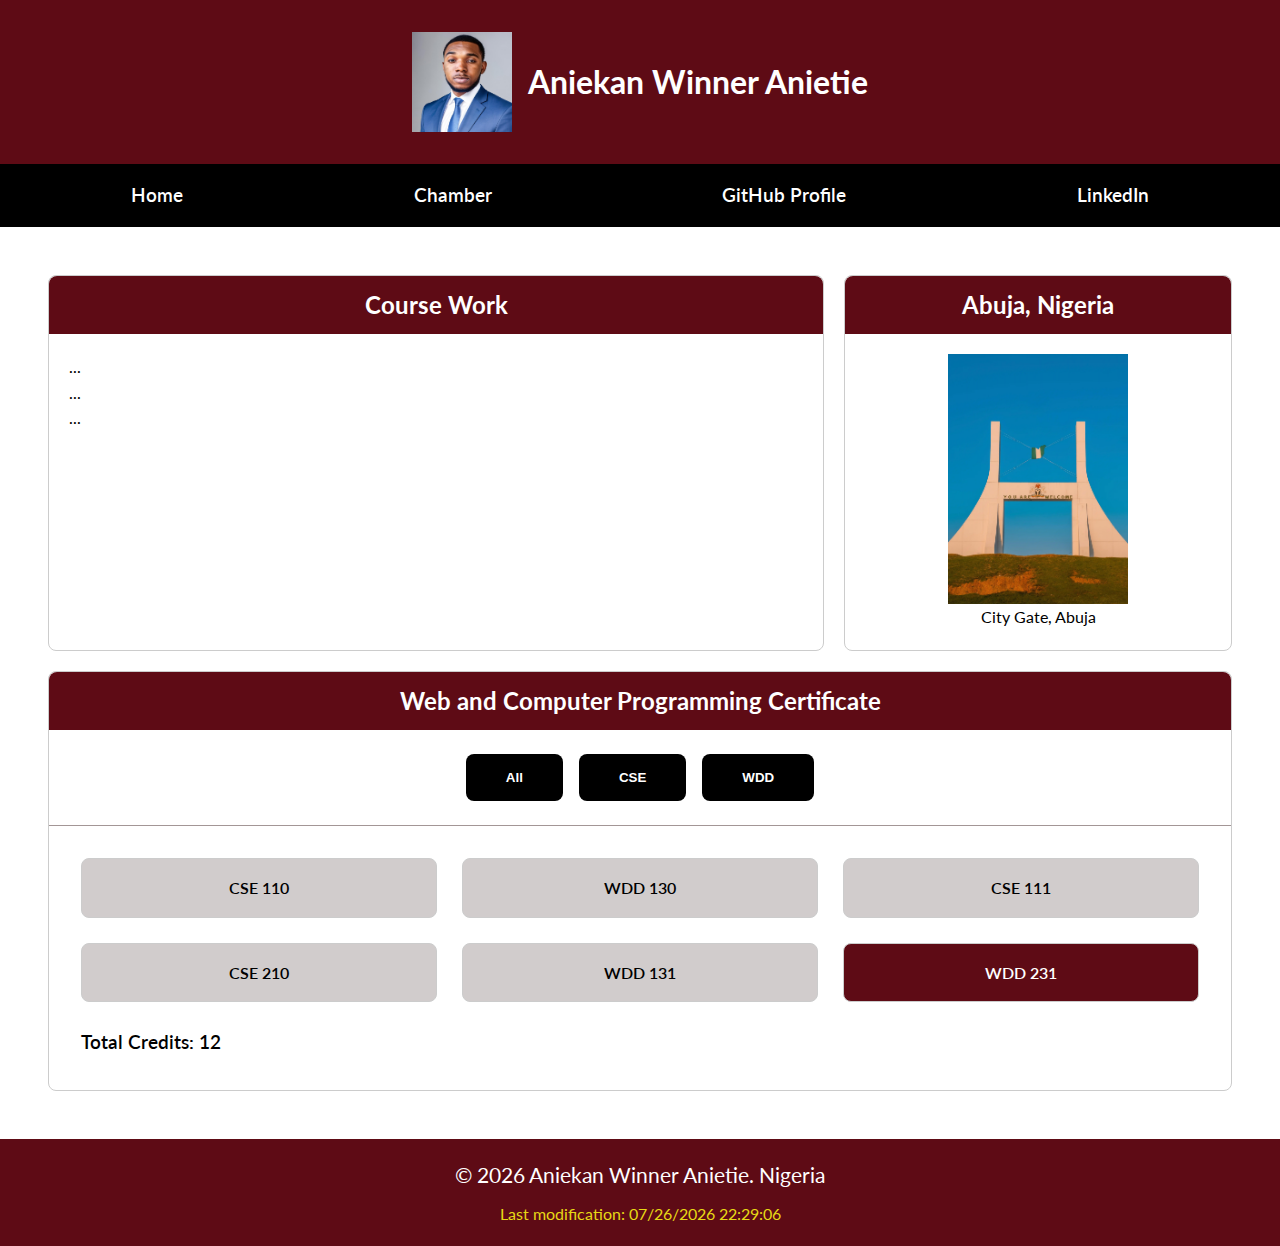
<file: index.html>
<!DOCTYPE html>
<html lang="en">
	<head>
		<meta charset="UTF-8">
		<meta name="viewport" content="width=device-width, initial-scale=1.0" />
		<title>Course Home Page - Aniekan Winner Anietie</title>
		<meta
			name="description"
			content="WDD 231 -  Course Home Page by Aniekan Winner Anietie">
		<meta name="author" content="Aniekan Winner Anietie" />
		<link rel="stylesheet" href="styles/coursehome.css" />
		<link rel="stylesheet" href="styles/coursehome-large.css" />

    <link rel="preconnect" href="https://fonts.googleapis.com">
    <link rel="preconnect" href="https://fonts.gstatic.com" crossorigin>
    <link href="https://fonts.googleapis.com/css2?family=Dongle&family=Lato:ital,wght@0,100;0,300;0,400;0,700;0,900;1,100;1,300;1,400;1,700;1,900&display=swap" rel="stylesheet">

		<script src="scripts/coursehome.js" defer></script>
	</head>
	<body>
		<header>
			<div class="d-flex heading">
				<div class="photo-container">
					<img
						src="images/my-photo.jpg"
						width="100"
						height="100"
						alt="Photo of Aniekan Winner Anietie"
					/>
				</div>
				<h1>Aniekan Winner Anietie</h1>
			</div>

			<nav>
				<button id="hamburger">&#9776;</button>
				<ul id="nav-menu">
					<li><a href="./index.html">Home</a></li>
					<li><a href="#">Chamber</a></li>
					<li><a href="#">GitHub Profile</a></li>
					<li><a href="#">LinkedIn</a></li>
				</ul>
			</nav>
		</header>

		<main>
			<section class="card card-1">
				<h2 class="card-title">Course Work</h2>
				<ul class="card-content">
					<li>...</li>
					<li>...</li>
					<li>...</li>
				</ul>
			</section>

			<section class="card card-2">
				<h2 class="card-title">Abuja, Nigeria</h2>
				<figure class="card-content">
					<img
						src="images/nigeria-sm.webp"
						width="180"
						height="250"
						alt="Baobab Trees"
						loading="lazy"
					/>
					<figcaption>City Gate, Abuja</figcaption>
				</figure>
			</section>

			<section class="card card-3">
				<h2 class="card-title">Web and Computer Programming Certificate</h2>
				<div id="course-container">
					<ul class="course-selector">
						<li>
							<button id="all-courses">All</button>
						</li>
						<li>
							<button id="cse-courses">CSE</button>
						</li>
						<li>
							<button id="wdd-courses">WDD</button>
						</li>
					</ul>

					<div id="courses">
						<!-- Courses will be dynamically inserted here -->
					</div>
				</div>
			</section>
		</main>

		<footer>
			<p>
				&copy; <span id="currentyear"></span> Aniekan Winner Anietie. Nigeria
			</p>
			<p id="lastModified" class="aside"></p>
		</footer>
	</body>
</html>
</file>
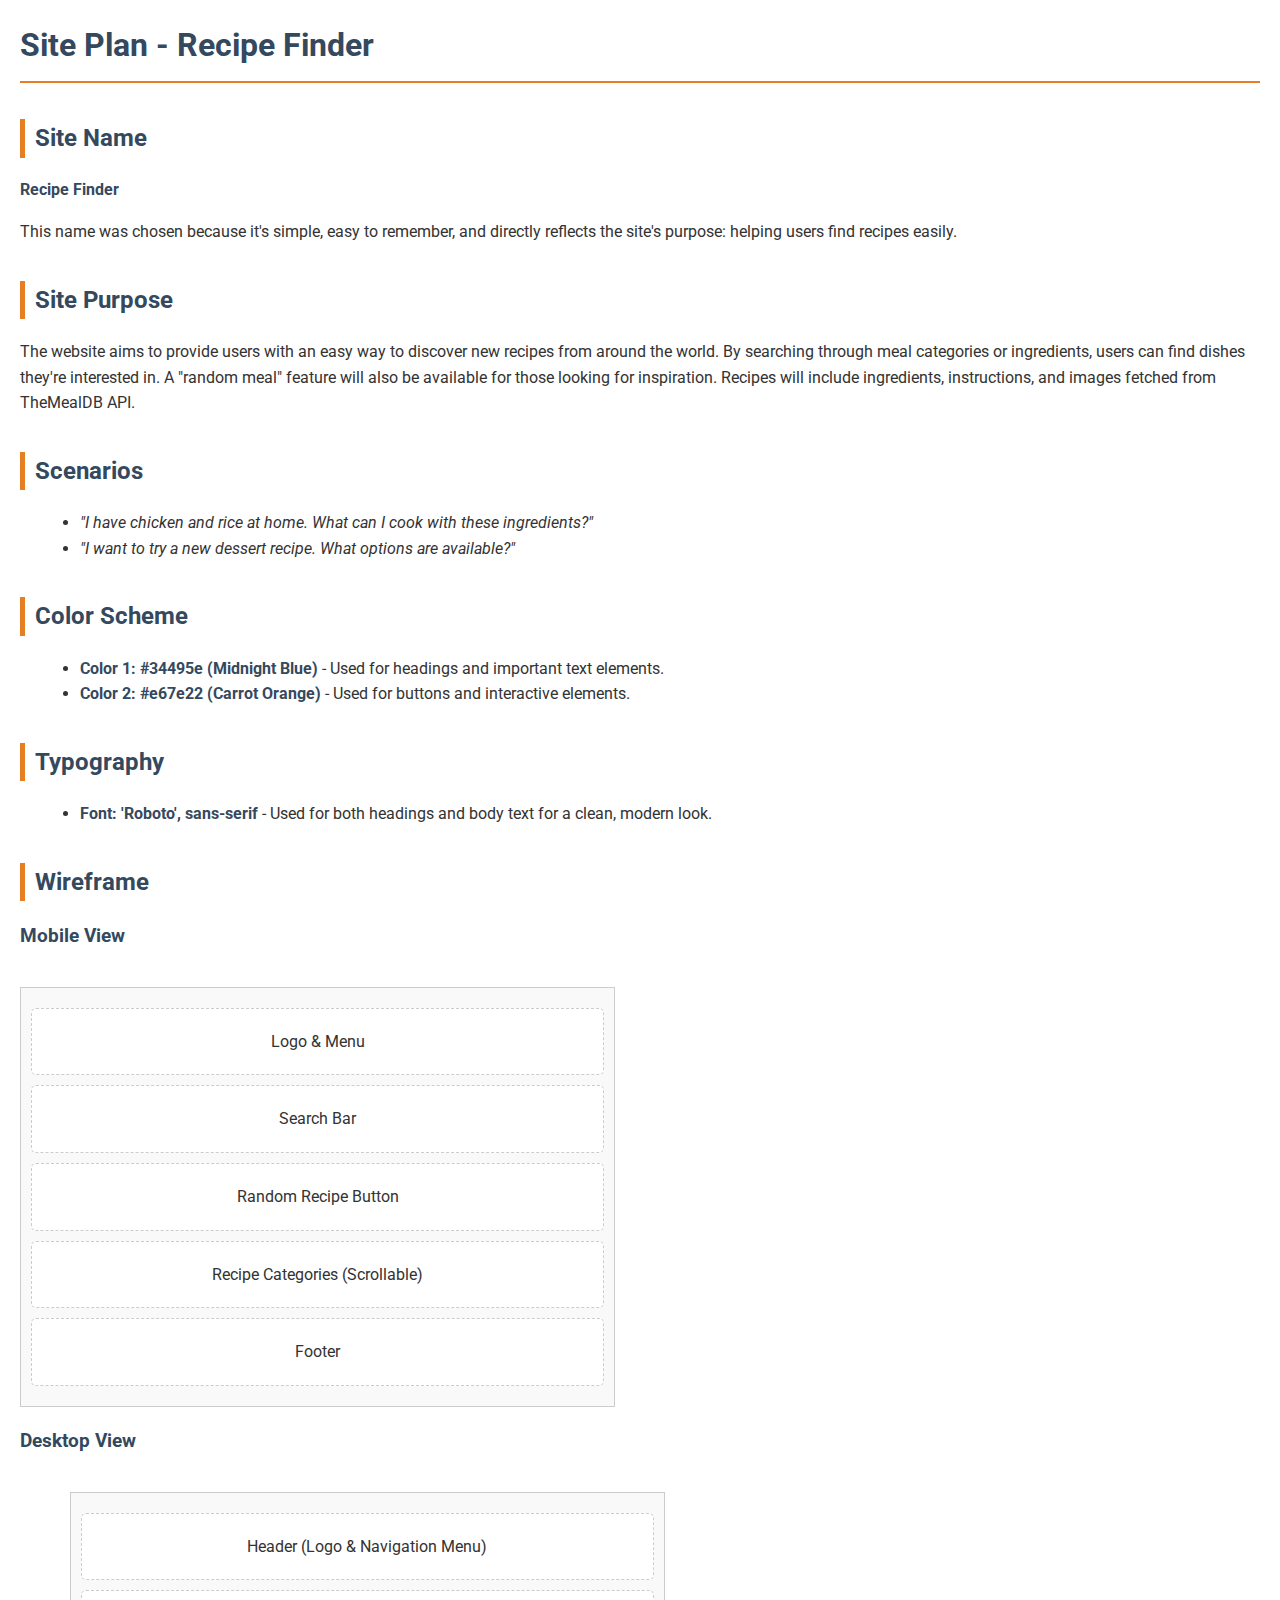
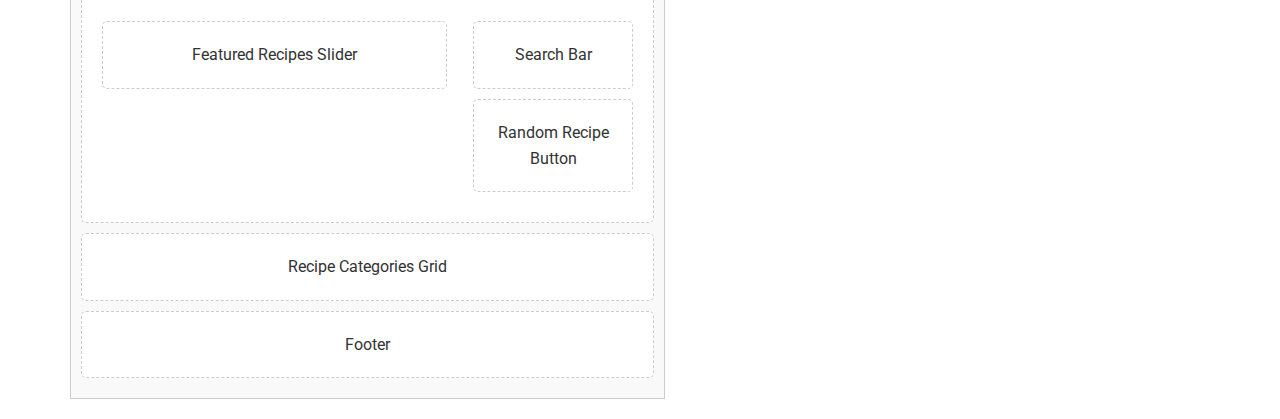
<file: siteplan.html>
<!DOCTYPE html>
<html lang="en">
	<head>
		<meta charset="UTF-8" />
		<title>Site Plan - Recipe Finder</title>
		<link rel="stylesheet" href="./styles/siteplan.css" />

		<link
			href="https://fonts.googleapis.com/css2?family=Roboto:wght@400;700&display=swap"
			rel="stylesheet"
		/>
	</head>
	<body>
		<h1>Site Plan - Recipe Finder</h1>

		<h2>Site Name</h2>
		<p><strong>Recipe Finder</strong></p>
		<p>
			This name was chosen because it's simple, easy to remember, and directly
			reflects the site's purpose: helping users find recipes easily.
		</p>

		<h2>Site Purpose</h2>
		<p>
			The website aims to provide users with an easy way to discover new recipes
			from around the world. By searching through meal categories or
			ingredients, users can find dishes they're interested in. A "random meal"
			feature will also be available for those looking for inspiration. Recipes
			will include ingredients, instructions, and images fetched from TheMealDB
			API.
		</p>

		<h2>Scenarios</h2>
		<ul>
			<li>
				<em
					>"I have chicken and rice at home. What can I cook with these
					ingredients?"</em
				>
			</li>
			<li>
				<em
					>"I want to try a new dessert recipe. What options are available?"</em
				>
			</li>
		</ul>

		<h2>Color Scheme</h2>
		<ul>
			<li>
				<strong>Color 1: #34495e (Midnight Blue)</strong> - Used for headings
				and important text elements.
			</li>
			<li>
				<strong>Color 2: #e67e22 (Carrot Orange)</strong> - Used for buttons and
				interactive elements.
			</li>
		</ul>

		<h2>Typography</h2>
		<ul>
			<li>
				<strong>Font: 'Roboto', sans-serif</strong> - Used for both headings and
				body text for a clean, modern look.
			</li>
		</ul>

		<h2>Wireframe</h2>
		<h3>Mobile View</h3>
		<div class="wireframe wireframe-mobile">
			<div class="section">Logo & Menu</div>
			<div class="section">Search Bar</div>
			<div class="section">Random Recipe Button</div>
			<div class="section">Recipe Categories (Scrollable)</div>
			<div class="section">Footer</div>
		</div>

		<h3>Desktop View</h3>
		<div class="wireframe wireframe-desktop">
			<div class="section">Header (Logo & Navigation Menu)</div>
			<div class="section clearfix">
				<div class="left">
					<div class="section">Featured Recipes Slider</div>
				</div>
				<div class="right">
					<div class="section">Search Bar</div>
					<div class="section">Random Recipe Button</div>
				</div>
			</div>
			<div class="section">Recipe Categories Grid</div>
			<div class="section">Footer</div>
		</div>
	</body>
</html>
</file>
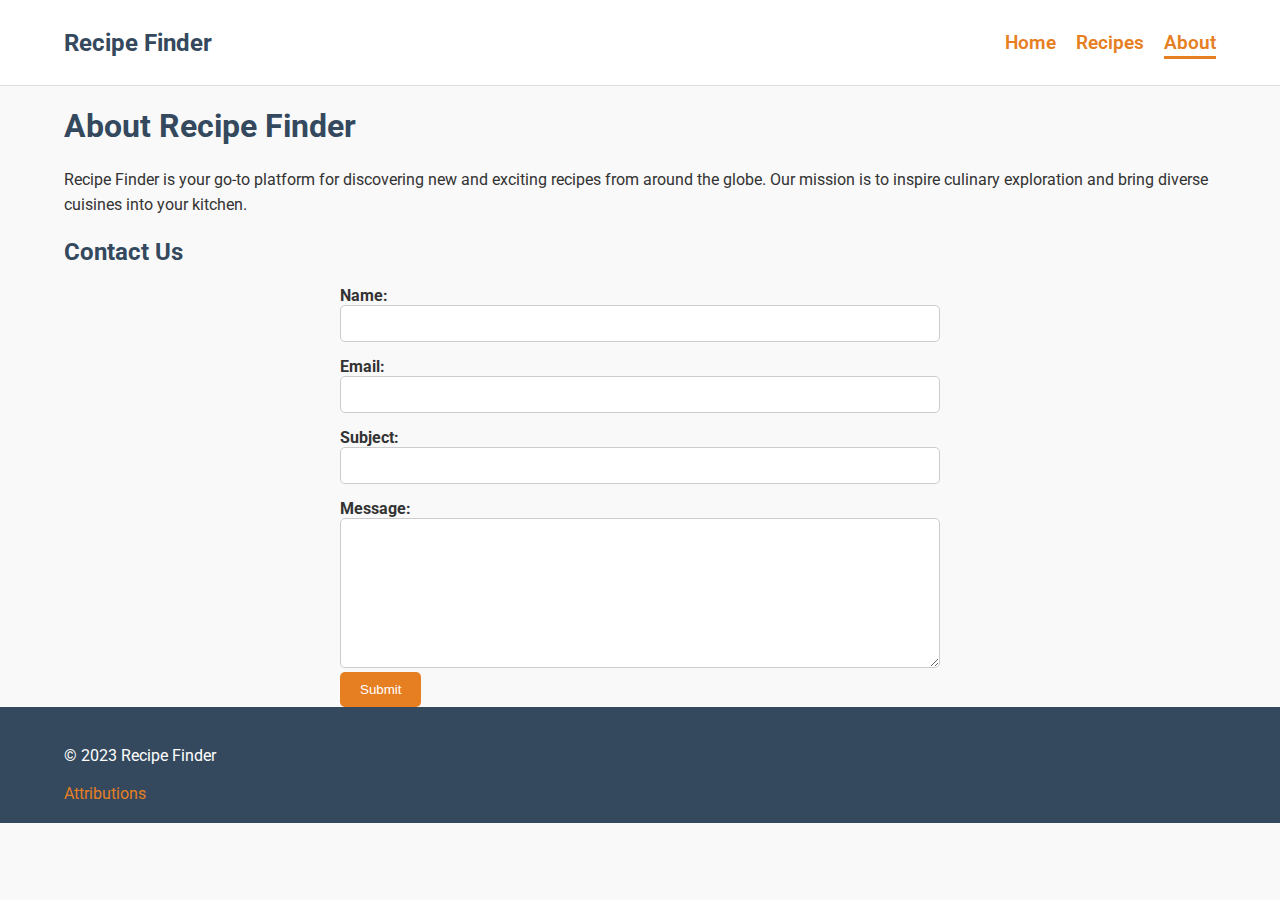
<file: recipe-finder/about.html>
<!DOCTYPE html>
<html lang="en">
<head>
  <meta charset="UTF-8">
  <title>About - Recipe Finder</title>
  <meta name="viewport" content="width=device-width, initial-scale=1.0">
  
  <!-- SEO Meta Tags -->
  <meta name="description" content="Find and explore delicious recipes from around the world with Recipe Finder.">
  <meta name="keywords" content="recipes, cooking, recipe finder, food, culinary">
  <meta name="author" content="Aniekan Winner Anietie">
  <link rel="canonical" href="https://devawinner.github.io/recipe-finder/about.html">
  
  <!-- Social Media Meta Tags -->
  <meta property="og:title" content="About - Recipe Finder">
  <meta property="og:description" content="Find and explore delicious recipes from around the world with Recipe Finder.">
  <meta property="og:image" content="images/recipe-finder.png">
  <meta property="og:url" content="https://devawinner.github.io/recipe-finder/about.html">
  
  <!-- CSS -->
  <link rel="stylesheet" href="styles/styles.css">
  
  <!-- Favicon -->
  <link rel="apple-touch-icon" sizes="180x180" href="images/apple-touch-icon.png">
  <link rel="icon" type="image/png" sizes="32x32" href="images/favicon-32x32.png">
  <link rel="icon" type="image/png" sizes="16x16" href="images/favicon-16x16.png">
  <link rel="manifest" href="images/site.webmanifest">
  
  <!-- Google Fonts -->
  <link href="https://fonts.googleapis.com/css2?family=Roboto:wght@400;700&display=swap" rel="stylesheet">
</head>
<body>
  <!-- Navigation -->
  <header>
    <nav class="navbar">
      <div class="container">
        <a href="index.html" class="logo">Recipe Finder</a>
        <input type="checkbox" id="nav-toggle">
        <label for="nav-toggle" class="icon-burger">
          <span></span>
          <span></span>
          <span></span>
        </label>
        <ul class="nav-links">
          <li><a href="index.html">Home</a></li>
          <li><a href="recipes.html">Recipes</a></li>
          <li><a href="about.html" class="active">About</a></li>
        </ul>
      </div>
    </nav>
  </header>

  <!-- Main Content -->
  <main>
    <section class="about">
      <div class="container">
        <h1>About Recipe Finder</h1>
        <p>
          Recipe Finder is your go-to platform for discovering new and exciting recipes from around the globe.
          Our mission is to inspire culinary exploration and bring diverse cuisines into your kitchen.
        </p>
        <h2>Contact Us</h2>
        <form action="form-action.html" method="GET" id="contact-form">
          <label for="name">Name:</label>
          <input type="text" id="name" name="name" required>

          <label for="email">Email:</label>
          <input type="email" id="email" name="email" required>

          <label for="subject">Subject:</label>
          <input type="text" id="subject" name="subject" required>

          <label for="message">Message:</label>
          <textarea id="message" name="message" required></textarea>

          <button type="submit" class="button">Submit</button>
        </form>
      </div>
    </section>
  </main>

  <!-- Footer -->
  <footer>
    <div class="container">
      <p>&copy; 2023 Recipe Finder</p>
      <a href="attributions.html">Attributions</a>
    </div>
  </footer>
</body>
</html>
</file>
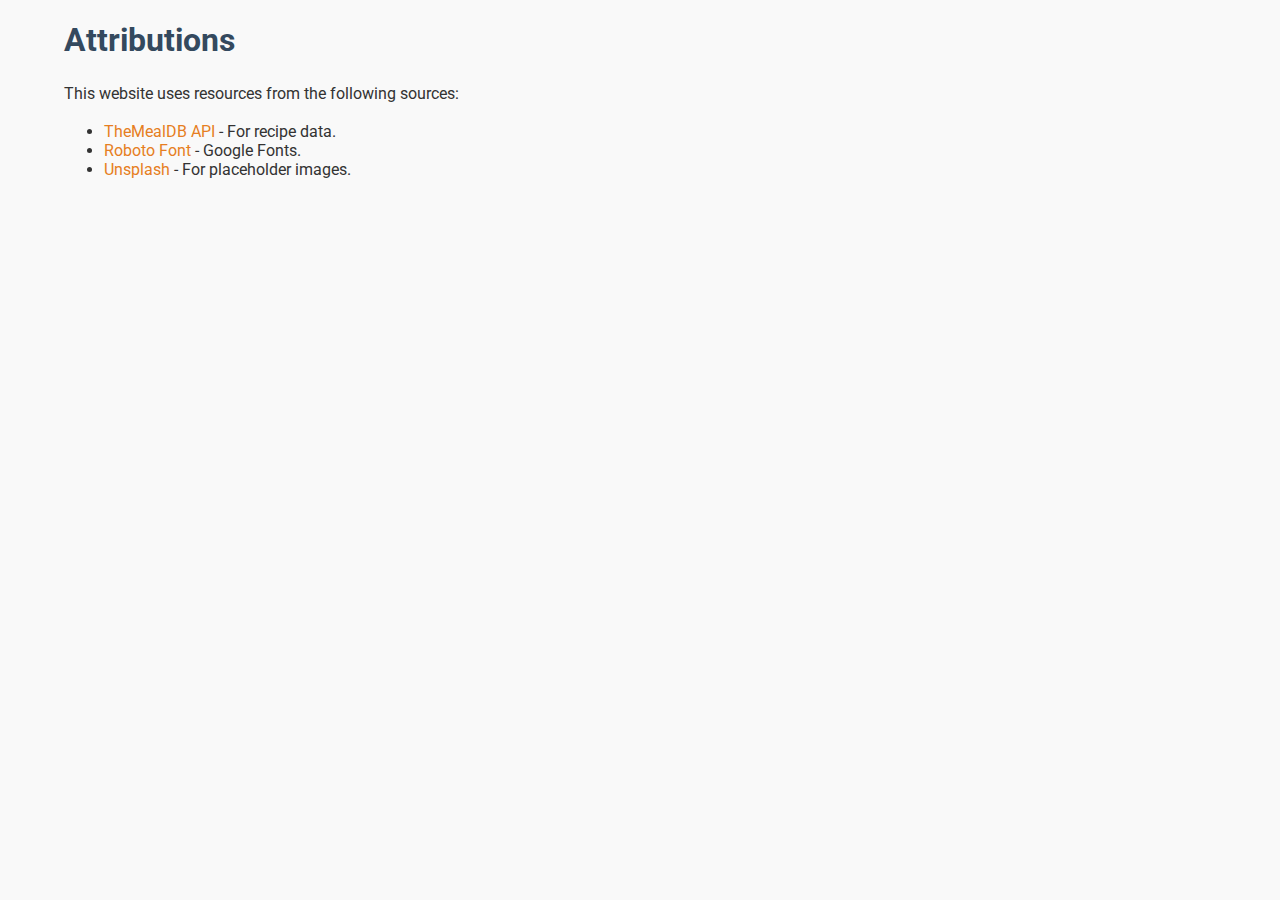
<file: recipe-finder/attributions.html>
<!DOCTYPE html>
<html lang="en">
<head>
  <meta charset="UTF-8">
  <title>Attributions - Recipe Finder</title>
  <meta name="viewport" content="width=device-width, initial-scale=1.0">
  
  <!-- SEO Meta Tags -->
  <meta name="description" content="Find and explore delicious recipes from around the world with Recipe Finder.">
  <meta name="keywords" content="recipes, cooking, recipe finder, food, culinary">
  <meta name="author" content="Aniekan Winner Anietie">
  <link rel="canonical" href="https://devawinner.github.io/recipe-finder/attributions.html">
  
  <!-- Social Media Meta Tags -->
  <meta property="og:title" content="Attributions - Recipe Finder">
  <meta property="og:description" content="Find and explore delicious recipes from around the world with Recipe Finder.">
  <meta property="og:image" content="images/recipe-finder.png">
  <meta property="og:url" content="https://devawinner.github.io/recipe-finder/attributions.html">
  
  <!-- CSS -->
  <link rel="stylesheet" href="styles/styles.css">
  
  <!-- Favicon -->
  <link rel="apple-touch-icon" sizes="180x180" href="images/apple-touch-icon.png">
  <link rel="icon" type="image/png" sizes="32x32" href="images/favicon-32x32.png">
  <link rel="icon" type="image/png" sizes="16x16" href="images/favicon-16x16.png">
  <link rel="manifest" href="images/site.webmanifest">
  
  <!-- Google Fonts -->
  <link href="https://fonts.googleapis.com/css2?family=Roboto:wght@400;700&display=swap" rel="stylesheet">
</head>
<body>
  <!-- Main Content -->
  <main>
    <section class="attributions">
      <div class="container">
        <h1>Attributions</h1>
        <p>This website uses resources from the following sources:</p>
        <ul>
          <li><a href="https://www.themealdb.com/" target="_blank">TheMealDB API</a> - For recipe data.</li>
          <li><a href="https://fonts.google.com/specimen/Roboto" target="_blank">Roboto Font</a> - Google Fonts.</li>
          <li><a href="https://unsplash.com/" target="_blank">Unsplash</a> - For placeholder images.</li>
          <!-- Add more attributions as needed -->
        </ul>
      </div>
    </section>
  </main>
</body>
</html>
</file>
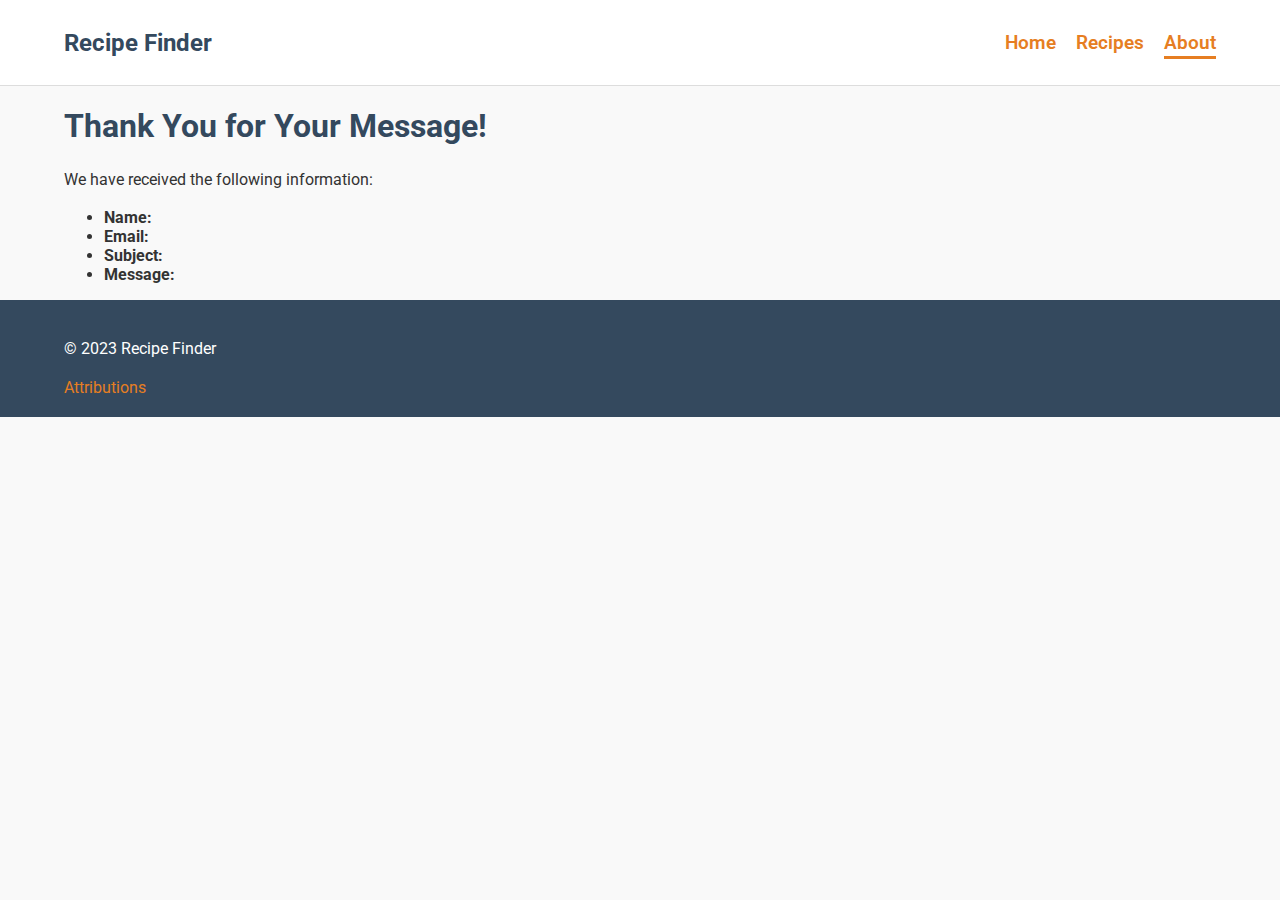
<file: recipe-finder/form-action.html>
<!DOCTYPE html>
<html lang="en">
<head>
  <meta charset="UTF-8">
  <title>Form Submission - Recipe Finder</title>
  <meta name="viewport" content="width=device-width, initial-scale=1.0">
  <!-- CSS -->
  <link rel="stylesheet" href="styles/styles.css">
  <!-- Favicon -->
  <link rel="icon" href="favicon.ico">
  <!-- Google Fonts -->
  <link href="https://fonts.googleapis.com/css2?family=Roboto:wght@400;700&display=swap" rel="stylesheet">
</head>
<body>
  <!-- Navigation -->
  <header>
    <nav class="navbar">
      <div class="container">
        <a href="index.html" class="logo">Recipe Finder</a>
        <input type="checkbox" id="nav-toggle">
        <label for="nav-toggle" class="icon-burger">
          <span></span>
          <span></span>
          <span></span>
        </label>
        <ul class="nav-links">
          <li><a href="index.html">Home</a></li>
          <li><a href="recipes.html">Recipes</a></li>
          <li><a href="about.html" class="active">About</a></li>
        </ul>
      </div>
    </nav>
  </header>

  <!-- Main Content -->
  <main>
    <section class="form-response">
      <div class="container">
        <h1>Thank You for Your Message!</h1>
        <p>We have received the following information:</p>
        <ul>
          <li><strong>Name:</strong> <!-- Display Name --></li>
          <li><strong>Email:</strong> <!-- Display Email --></li>
          <li><strong>Subject:</strong> <!-- Display Subject --></li>
          <li><strong>Message:</strong> <!-- Display Message --></li>
        </ul>
      </div>
    </section>
  </main>

  <!-- Footer -->
  <footer>
    <div class="container">
      <p>&copy; 2023 Recipe Finder</p>
      <a href="attributions.html">Attributions</a>
    </div>
  </footer>
</body>
</html>
</file>
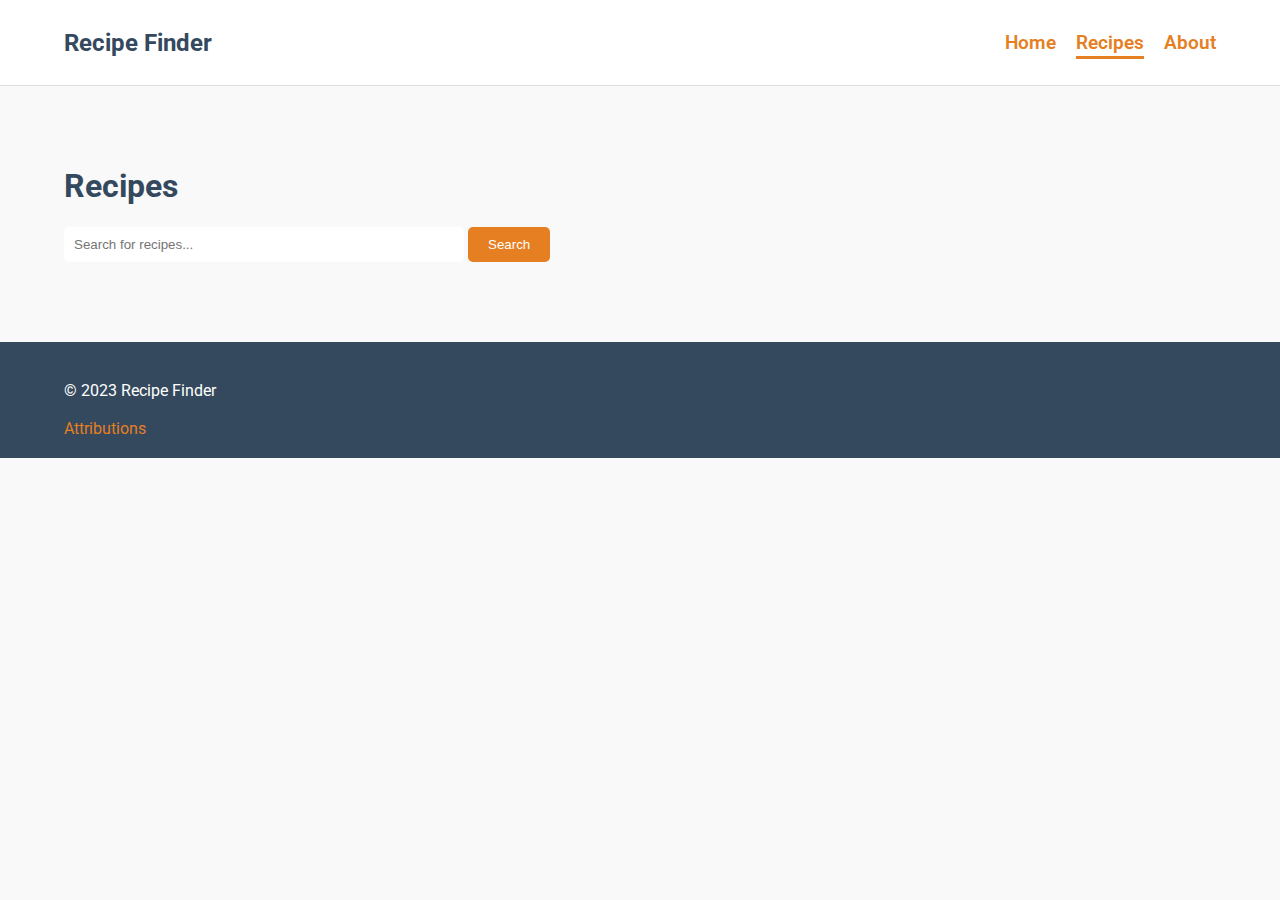
<file: recipe-finder/recipes.html>
<!DOCTYPE html>
<html lang="en">
<head>
  <meta charset="UTF-8">
  <title>Recipes - Recipe Finder</title>
  <meta name="viewport" content="width=device-width, initial-scale=1.0">
  <!-- CSS -->
  <link rel="stylesheet" href="styles/styles.css">
  <!-- Favicon -->
  <link rel="icon" href="favicon.ico">
  <!-- Google Fonts -->
  <link href="https://fonts.googleapis.com/css2?family=Roboto:wght@400;700&display=swap" rel="stylesheet">
  
  <!-- SEO Meta Tags -->
  <meta name="description" content="Find and explore delicious recipes from around the world with Recipe Finder.">
  <meta name="keywords" content="recipes, cooking, recipe finder, food, culinary">
  <meta name="author" content="Aniekan Winner Anietie">
  <link rel="canonical" href="https://devawinner.github.io/recipe-finder/recipes.html">
  
  <!-- Social Media Meta Tags -->
  <meta property="og:title" content="Recipes - Recipe Finder">
  <meta property="og:description" content="Find and explore delicious recipes from around the world with Recipe Finder.">
  <meta property="og:image" content="images/recipe-finder.png">
  <meta property="og:url" content="https://devawinner.github.io/recipe-finder/recipes.html">
  
  <!-- Favicon -->
  <link rel="apple-touch-icon" sizes="180x180" href="images/apple-touch-icon.png">
  <link rel="icon" type="image/png" sizes="32x32" href="images/favicon-32x32.png">
  <link rel="icon" type="image/png" sizes="16x16" href="images/favicon-16x16.png">
  <link rel="manifest" href="images/site.webmanifest">
</head>
<body>
  <!-- Navigation -->
  <header>
    <nav class="navbar">
      <div class="container">
        <a href="index.html" class="logo">Recipe Finder</a>
        <input type="checkbox" id="nav-toggle">
        <label for="nav-toggle" class="icon-burger">
          <span></span>
          <span></span>
          <span></span>
        </label>
        <ul class="nav-links">
          <li><a href="index.html">Home</a></li>
          <li><a href="recipes.html" class="active">Recipes</a></li>
          <li><a href="about.html">About</a></li>
        </ul>
      </div>
    </nav>
  </header>

  <!-- Main Content -->
  <main>
    <section class="recipes">
      <div class="container">
        <h1>Recipes</h1>
        <div class="search-container">
          <input type="text" id="search-input" placeholder="Search for recipes...">
          <button id="search-button">Search</button>
        </div>
        <div class="recipe-grid" id="recipe-grid">
          <!-- Recipes will be loaded here dynamically -->
        </div>
      </div>
    </section>
  </main>

  <!-- Footer -->
  <footer>
    <div class="container">
      <p>&copy; 2023 Recipe Finder</p>
      <a href="attributions.html">Attributions</a>
    </div>
  </footer>

  <!-- JavaScript -->
  <script src="scripts/main.js" type="module"></script>
</body>
</html>
</file>
<file: styles/coursehome-large.css>
@media (min-width: 769px) {
	nav ul {
		width: 100%;
		flex-direction: row;
		justify-content: space-around;
	}

	nav ul li {
		margin: 0 10px;
	}

	main {
		grid-template-columns: 2fr 1fr;
		grid-template-areas:
			"card1 card2"
			"card3 card3";
	}

	#courses {
		grid-template-columns: repeat(3, 1fr);
	}
}
</file>
<file: styles/siteplan.css>
body {
	font-family: "Roboto", sans-serif;
	color: #333;
	margin: 20px;
	line-height: 1.6;
}

h1,
h2,
h3 {
	color: #34495e; /* Color 1 */
	font-weight: 700;
}

h1 {
	font-size: 2em;
	margin-top: 0;
	border-bottom: 2px solid #e67e22; /* Color 2 */
	padding-bottom: 10px;
}

h2 {
	font-size: 1.5em;
	margin-top: 1.5em;
	border-left: 5px solid #e67e22; /* Color 2 */
	padding-left: 10px;
}

h3 {
	font-size: 1.2em;
	margin-top: 1em;
}

ul {
	list-style-type: disc;
	margin-left: 20px;
}

a {
	color: #e67e22; /* Color 2 */
	text-decoration: none;
}

a:hover {
	text-decoration: underline;
}

.wireframe {
	border: 1px solid #ccc;
	padding: 10px;
	margin-top: 1em;
	background-color: #f9f9f9;
}

.wireframe .section {
	border: 1px dashed #ccc;
	margin: 10px 0;
	padding: 20px;
	text-align: center;
	background-color: #fff;
	border-radius: 5px;
}

.wireframe-mobile,
.wireframe-desktop {
	display: block;
	width: 100%;
	box-sizing: border-box;
}

@media screen and (min-width: 768px) {
	.wireframe-mobile,
	.wireframe-desktop {
		display: inline-block;
		vertical-align: top;
		width: 48%;
	}
	.wireframe-desktop {
		margin-left: 4%;
	}
}

.left {
	width: 65%;
	float: left;
}

.right {
	width: 30%;
	float: right;
}

.clearfix::after {
	content: "";
	clear: both;
	display: table;
}

/* Button Styling */
.button {
	display: inline-block;
	background-color: #e67e22; /* Color 2 */
	color: #fff;
	padding: 10px 20px;
	text-align: center;
	border-radius: 5px;
	text-decoration: none;
}

/* Additional Styling */
p {
	margin-bottom: 1em;
}

strong {
	color: #34495e; /* Color 1 */
}
</file>
<file: recipe-finder/styles/styles.css>
/* Global Styles */
* {
	box-sizing: border-box;
}

:root {
	--primary-color: #34495e;
	--secondary-color: #e67e22;
}

body {
	font-family: "Roboto", sans-serif;
	color: #333;
	margin: 0;
	background-color: #f9f9f9;
}

.container {
	width: 90%;
	max-width: 1200px;
	margin: 0 auto;
}

h1,
h2,
h3 {
	color: var(--primary-color);
}

a {
	color: var(--secondary-color);
	text-decoration: none;
}

a:hover {
	text-decoration: underline;
}

p {
	line-height: 1.6;
}

/* Navigation */
.navbar {
	background-color: #fff;
	border-bottom: 1px solid #ddd;
}

.navbar .container {
	display: flex;
	justify-content: space-between;
	align-items: center;
	padding: 15px 0;
}

.logo {
	font-size: 1.5em;
	font-weight: 700;
	color: var(--primary-color);
}

.nav-links {
	list-style: none;
	display: none;
}

.nav-links li {
	display: inline-block;
	margin-left: 20px;
}

.nav-links a {
	font-weight: 600;
	font-size: 1.2rem;
}

.nav-links a.active {
  padding-bottom: 2px;
	border-bottom: 3px solid var(--secondary-color);
}

.icon-burger {
	display: inline-block;
	cursor: pointer;
	width: 25px;
}

.icon-burger span {
	display: block;
	height: 3px;
	width: 100%;
	background-color: #333;
	margin-bottom: 5px;
	border-radius: 2px;
}

#nav-toggle {
	display: none;
}

#nav-toggle:checked + .icon-burger + .nav-links {
	display: block;
}

/* Hero Section */
.hero {
	background: url("../images/hero.jpg") no-repeat center center/cover;
	color: #fff;
	padding: 100px 0;
	text-align: center;
}

.hero h1 {
	font-size: 2.5em;
	margin-bottom: 0.5em;
}

.search-container {
	margin: 20px 0;
}

.search-container input[type="text"] {
	padding: 10px;
	width: 250px;
	border: none;
	border-radius: 5px;
}

.search-container button {
	padding: 10px 20px;
	background-color: var(--secondary-color);
	color: #fff;
	border: none;
	border-radius: 5px;
	cursor: pointer;
}

.button {
	padding: 10px 20px;
	background-color: var(--secondary-color); /* Color 2 */
	color: #fff;
	border: none;
	border-radius: 5px;
	cursor: pointer;
}

.button:hover {
	background-color: #d35400;
}

/* Recipes Section */
.recipes {
	padding: 60px 0;
}

.recipes h2 {
	text-align: center;
	margin-bottom: 40px;
}

.recipe-grid {
	display: grid;
	grid-template-columns: repeat(auto-fit, minmax(250px, 1fr));
	gap: 20px;
}

.recipe-card {
	background-color: #fff;
	border-radius: 5px;
	overflow: hidden;
	text-align: center;
}

.recipe-card img {
	width: 100%;
	height: auto;
}

.recipe-card h3 {
	padding: 15px;
}

.recipe-card button {
	margin-bottom: 15px;
}

/* Footer */
footer {
	background-color: var(--primary-color);
	color: #fff;
	padding: 20px 0;
}

footer a {
	color: var(--secondary-color);
}

/* Form Styles */
form {
	max-width: 600px;
	margin: 0 auto;
}

form label {
	display: block;
	margin-top: 15px;
	font-weight: bold;
}

form input[type="text"],
form input[type="email"],
form textarea {
	width: 100%;
	padding: 10px;
	border: 1px solid #ccc;
	border-radius: 5px;
}

form textarea {
	resize: vertical;
	min-height: 150px;
}

/* Modal Styles */
.modal {
	position: fixed;
	top: 0;
	left: 0;
	width: 100%;
	height: 100%;
	background-color: rgba(0, 0, 0, 0.7);
	display: none;
}

.modal-content {
	background-color: #fff;
	position: relative;
	margin: 5% auto;
	padding: 20px;
	max-width: 600px;
	border-radius: 5px;
}

.close-button {
	position: absolute;
	top: 10px;
	right: 20px;
	font-size: 2em;
	cursor: pointer;
}

/* Responsive Styles */
@media (min-width: 768px) {
	.nav-links {
		display: flex;
	}

	.icon-burger {
		display: none;
	}

	#nav-toggle:checked + .icon-burger + .nav-links {
		display: flex;
	}

	.hero h1 {
		font-size: 3em;
	}

	.search-container input[type="text"] {
		width: 400px;
	}
}
</file>
<file: styles/coursehome.css>
/* Basic Reset */
* {
	box-sizing: border-box;
	padding: 0;
	margin: 0;
}

ul {
	list-style: none;
}

/* Root Variables */
:root {
	--primary-color: #5e0b15;
	--secondary-color: #90323d;
	--dark-color: #000000;
	--tertiary-color: #ffffff;
	--aside-color: #e7d915;
	--completed-color: #d1cccc;
}

.aside {
	color: var(--aside-color) !important;
}

/* Body Styles */
body {
	font-family: "Lato", sans-serif;
	font-weight: 400;
	color: var(--tertiary-color);
	line-height: 1.6;
	background-color: #ffffff;
}

/* Header Styles */
header {
	background-color: var(--primary-color);
}

header .heading {
	justify-content: center;
	align-items: center;
	padding: 2rem;
	gap: 1rem;
}

header h1 {
	font-size: 2rem;
	color: var(--tertiary-color);
}

.d-flex {
	display: flex;
}

.photo-container {
	display: flex;
	align-items: center;
}

/* Navigation Styles */
nav {
	display: flex;
	background-color: var(--dark-color);
	justify-content: space-evenly;
	gap: 1rem;
	padding: 1rem;
}

nav ul {
	display: flex;
	flex-direction: column;
}

nav ul li {
	margin: 10px 0;
}

nav ul li a {
	position: relative;
	color: #fff;
	font-size: 1.2rem;
	font-weight: 600;
	text-decoration: none;
	transition: background-color 0.3s;
	overflow: hidden;
	padding-bottom: 5px;
}

nav ul li a::after {
	content: "";
	position: absolute;
	bottom: 0;
	left: 0;
	width: 0;
	height: 2px;
	background-color: #fff;
	transition: width 0.3s ease;
}

nav ul li a:hover::after {
	width: 90%;
}

#hamburger {
	display: none;
	font-size: 2rem;
	background: none;
	border: none;
	color: var(--tertiary-color);
}

/* Main Content Styles */
main {
	display: grid;
	grid-template-rows: auto auto;
	gap: 20px;
	max-width: 95%;
	margin: 2rem auto;
	padding: 1rem;
	grid-template-columns: 1fr;
	grid-template-areas:
		"card1"
		"card2"
		"card3";
}

.card {
	color: #000;
	border: 1px solid #ccc;
	border-radius: 8px;
}

.card-1 {
	grid-area: card1;
}

.card-2 {
	grid-area: card2;
}

.card-3 {
	grid-area: card3;
}

.card-content {
	padding: 20px;
}

.card-title {
	background-color: var(--primary-color);
	color: var(--tertiary-color);
	padding: 10px;
	border-radius: 8px 8px 0 0;
	text-align: center;
}

figure {
	display: flex;
	flex-direction: column;
	justify-content: center;
	align-items: center;
}

figure img {
	display: block;
}

figcaption {
	text-align: center;
}

/* Course Section */

.course-selector {
	display: flex;
	justify-content: center;
	align-items: center;
	gap: 1rem;
	padding: 1.5rem 0;
	border-bottom: #a39696 1px solid;
}

.course-selector button {
	background-color: var(--dark-color);
	color: var(--tertiary-color);
	font-weight: 600;
	border: none;
	padding: 1rem 2.5rem;
	border-radius: 8px;
	cursor: pointer;
}

#courses {
	display: grid;
	grid-template-columns: repeat(1, 1fr);
	gap: 25px;
	width: 100%;
	padding: 2rem;
}

.course-card {
	display: flex;
	align-items: center;
	justify-content: center;
	font-weight: 600;
	background-color: var(--primary-color);
	color: var(--tertiary-color);
	border: 1px solid #ccc;
	border-radius: 8px;
	padding: 1rem;
}

.completed {
	background-color: var(--completed-color);
	color: var(--dark-color);
}

.total-credits {
	font-size: 1.2rem;
	font-weight: 600;
}

/* Footer Styles */
footer {
	background-color: var(--primary-color);
	text-align: center;
	padding: 1.2rem;
}

footer p {
	font-size: 1.3rem;
	margin-bottom: 10px;
}

footer p:last-child {
	font-size: 1rem;
	margin-bottom: 0;
}

/* Responsive Styles */
@media (max-width: 768px) {
	#hamburger {
		display: block;
	}

	nav ul {
		max-height: 0;
		overflow: hidden;
		flex-direction: column;
		align-items: center;
		position: absolute;
		background-color: var(--primary-color);
		width: 100%;
		top: 5.677rem;
		right: 0;
		transition: max-height 0.3s ease-in-out, opacity 0.3s ease-in-out;
		opacity: 0;
	}

	nav ul.show {
		max-height: 320px;
		opacity: 1;
	}

	main {
		padding: 0;
	}
}
</file>
